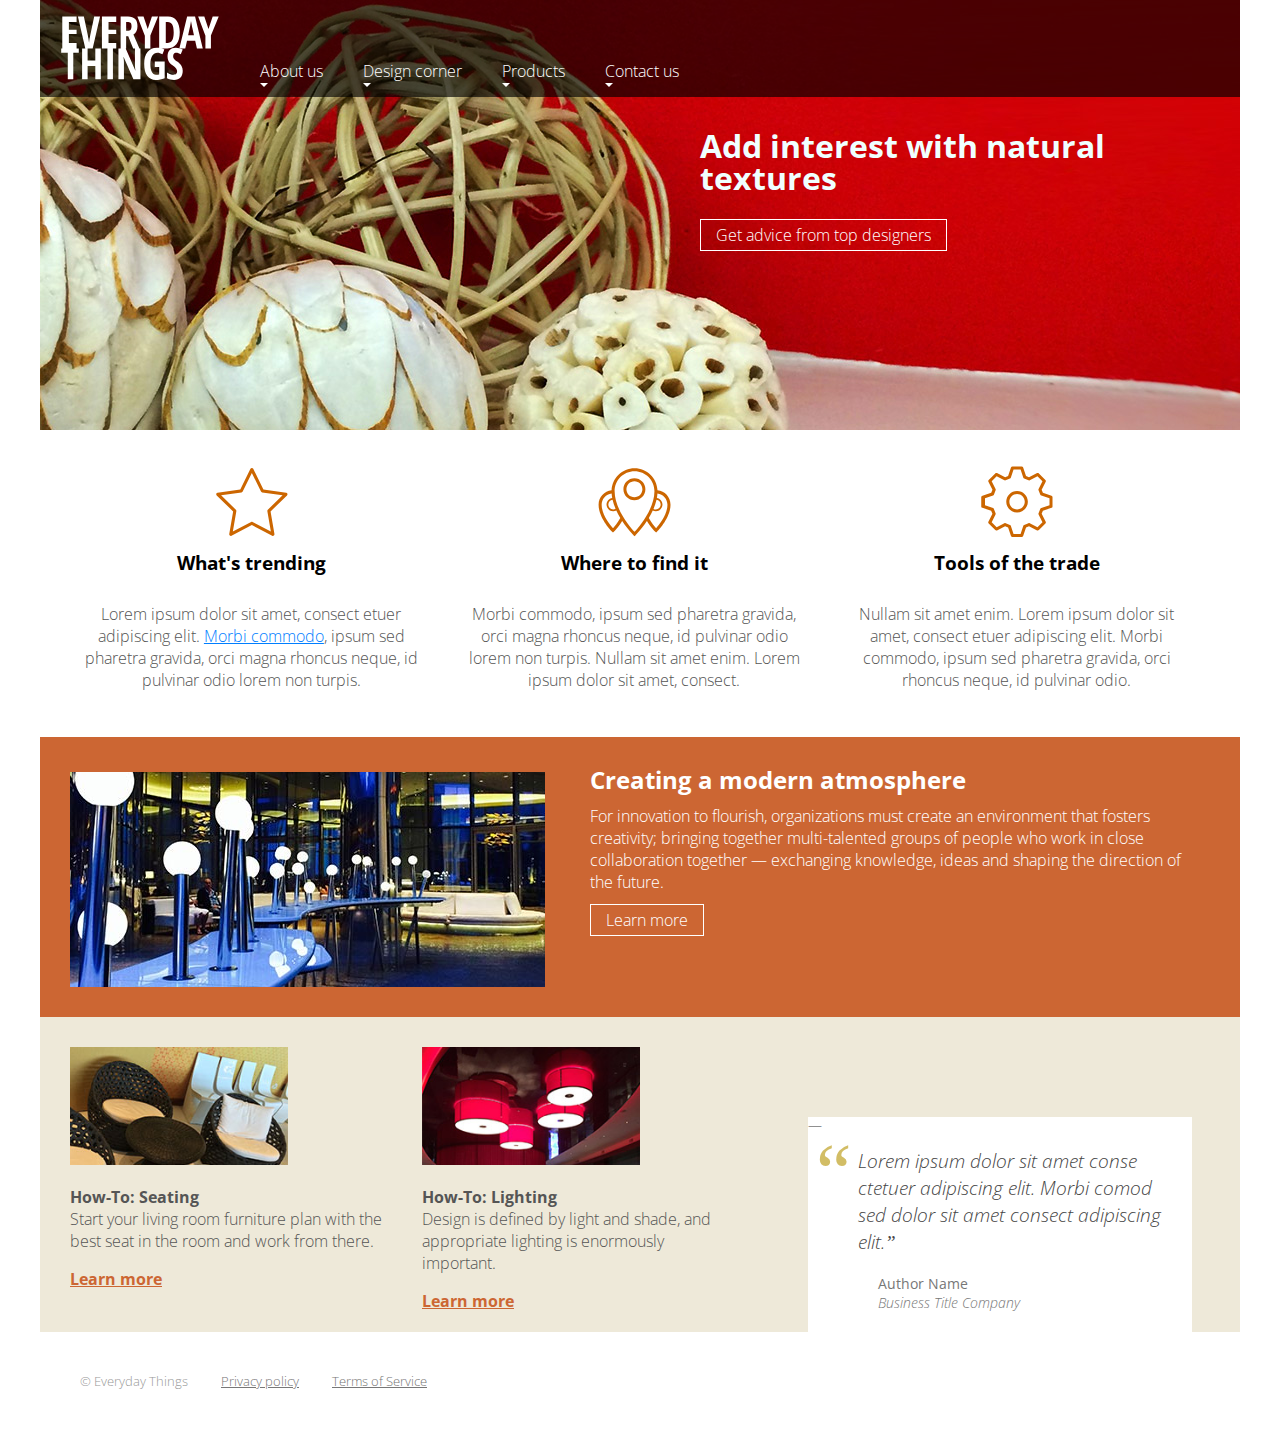
<file: index.html>
<!DOCTYPE HTML>
<html>
	<head>
		<meta http-equiv="Content-Type" content="text/html; charset=UTF-8">
		<meta name="viewport" content="width=device-width, initial-scale=1">
		<title>Creating a Responsive Web Design</title>
        <link rel="stylesheet" type="text/css" media="screen" href="css/screen.css">
        <!--<link rel="stylesheet" type="text/css" media="all" href="css/print.css">-->
        <script type="text/javascript" src="js/jquery-3.1.1.min.js"></script>
        <script type="text/javascript" src="js/design.js"></script>
	</head>
	<body>
        <div id="page">
            <header>
                <a class="logo" title="Everyday Things" href="http://codifydesign.com"><span>Everyday Things</span></a>
                <div class="hero">
                    <h1>Add interest with natural textures</h1>
                    <a class="btn" title="Get advice from top designers" href="#">Get advice <span>from top designers</span></a>
                </div>
            <nav>
                <a class="mobile_menu" title="Menu" href="#"></a>
                <ul>
                    <li>
                        <a title="About us" href="#" aria-haspopup="true">About us</a>
                        <ul>
                            
                                <li>
                                    <a title="Sub link 1" href="#">Sub link 1</a>
                                </li>
                                <li>
                                    <a title="Sub link 2" href="#">Sub link 2</a>
                                </li>
                                
                            
                        </ul>
                    </li>
                    <li>
                        <a title="Design corner" href="#" aria-haspopup="true">Design corner</a>
                        <ul>
                            
                                <li>
                                    <a title="Sub link 1" href="#">Sub link 1</a>
                                </li>
                                <li>
                                    <a title="Sub link 2" href="#">Sub link 2</a>
                                </li>
                                <li>
                                    <a title="Sub link 3" href="#" aria-haspopup="true">Sub link 3</a>
                                    <ul>
                                    <li>
                                        <a title="Sub sub link 1" href="#">Sub sub  link 1</a>
                                    </li>
                                    <li>
                                        <a title="Sub sub link 2" href="#">Sub sub link 2</a>
                                    </li>
                                    </ul>
                                </li>
                        </ul>
                    </li>
                    <li>
                        <a title="Products" href="#" aria-haspopup="true">Products</a>
                        <ul>
                            
                                <li>
                                    <a title="Sub link 1" href="#">Sub link 1</a>
                                </li>
                                <li>
                                    <a title="Sub link 2" href="#">Sub link 2</a>
                                </li>
                            
                        </ul>
                    </li>
                    <li>
                        <a title="Contact us" href="#" aria-haspopup="true">Contact us</a>
                    </li>
                </ul>
            </nav>
            
            </header>
            <section class="main">
                <aside>
                    <div class="content trending">
                        <h3><a href="#">What&apos;s trending</a></h3>
			             <p>Lorem ipsum dolor sit amet, consect etuer adipiscing elit. <a href="http://codifydesign.com">Morbi commodo</a>, ipsum sed pharetra gravida, orci magna rhoncus neque, id pulvinar odio lorem non turpis.</p>
                    </div>
                </aside>
                <aside>
                    <div class="content find-it">
                        <h3><a href="#">Where to find it</a></h3>
			             <p>Morbi commodo, ipsum sed pharetra gravida, orci magna rhoncus neque, id pulvinar odio lorem non turpis. Nullam sit amet enim. Lorem ipsum dolor sit amet, consect.</p>
                    </div>
                </aside>
                <aside>
                    <div class="content tools">
                        <h3><a href="#">Tools of the trade</a></h3>
			             <p>Nullam sit amet enim. Lorem ipsum dolor sit amet, consect etuer adipiscing elit. Morbi commodo, ipsum sed pharetra gravida, orci rhoncus neque, id pulvinar odio.</p>
                    </div>
                </aside> 
            </section>
            <section class="atmosphere">
                <article>
                    <h2>Creating a modern atmosphere</h2>
                
			         <p>For innovation to flourish, organizations must create an environment that fosters creativity; bringing together multi-talented groups of people who work in close collaboration together — exchanging knowledge, ideas and shaping the direction of the future.</p>
                    <a class="btn" title="Creating a modern atmosphere" href="#">Learn more</a>
                </article>
            </section>
            <section class="how-to">
                <aside>
                    <div class="content">
                        <img alt="Choosing the proper seating" src="images/photo_seating.jpg">
                        <h4>How-To: Seating</h4>
			             <p>Start your living room furniture plan with the best seat in the room and work from there.</p>
			             <a title="Learn how to choose the proper seating." href="http://codifydesign.com">Learn more</a>
                    </div>
                </aside>
                <aside>
                    <div class="content">
                        <img alt="Choosing the proper seating" src="images/photo_lighting.jpg">
                        <h4>How-To: Lighting</h4>
			             <p>Design is defined by light and shade, and appropriate lighting is enormously important.</p>
			             <a title="Learn how to choose the proper lighting." href="http://codifydesign.com">Learn more</a>
                                                                
                    </div>
                </aside>
                <blockquote>
                    <p class="quote">Lorem ipsum dolor sit amet conse ctetuer adipiscing elit. Morbi comod sed dolor sit amet consect adipiscing elit.</p>
                    <p class="credit"><strong>Author Name</strong> <br><i>Business Title Company</i><br></p>
                </blockquote>
            </section>
            <footer>
                &copy; Everyday Things
                <div class="content">
                    <a title="Privacy Policy" href="#">Privacy policy</a>
                    <a title="Terms of Service" href="#">Terms of Service</a>
                </div>
            </footer>
        </div>
        
		


	</body>
</html>
</file>
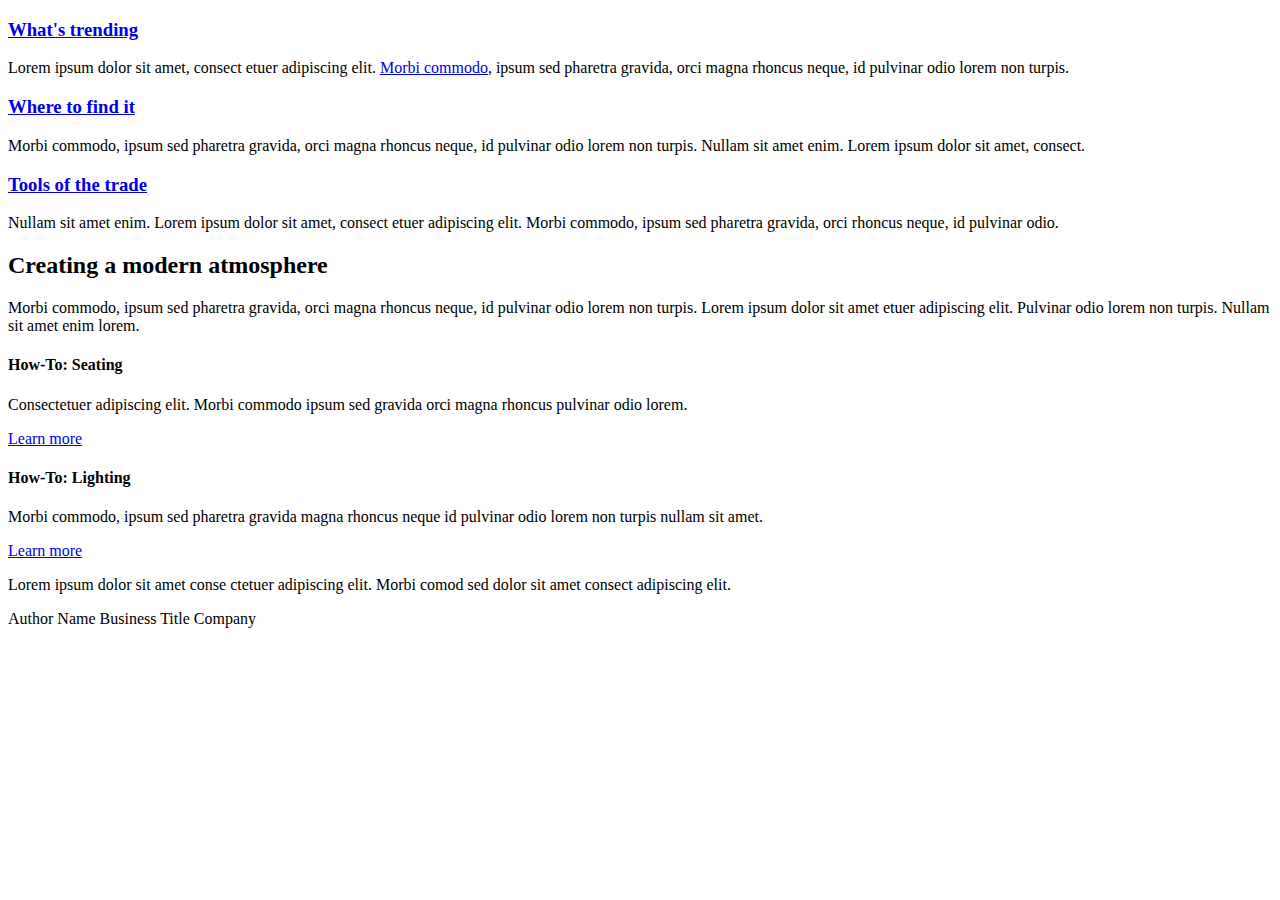
<file: snippets/section_content.html>
<!DOCTYPE HTML>
<html>
	<!--  Snippets File                                                  -->
	<!--  this file is not meant to be opened directly in a web browser  -->
	<head>
		<meta http-equiv="Content-Type" content="text/html; charset=UTF-8">
		<meta name="viewport" content="width=device-width, initial-scale=1">
		<title>Creating a Responsive Web Design - Snippets</title>
	</head>
	<body>
		
		
		
		
		
		<!-- Section - Main.............................................................................. -->
		
			<!-- First Aside -->
			<h3><a href="#">What&apos;s trending</a></h3>
			<p>Lorem ipsum dolor sit amet, consect etuer adipiscing elit. <a href="http://codifydesign.com">Morbi commodo</a>, ipsum sed pharetra gravida, orci magna rhoncus neque, id pulvinar odio lorem non turpis.</p>
			
			<!-- Second Aside -->
			<h3><a href="#">Where to find it</a></h3>
			<p>Morbi commodo, ipsum sed pharetra gravida, orci magna rhoncus neque, id pulvinar odio lorem non turpis. Nullam sit amet enim. Lorem ipsum dolor sit amet, consect.</p>
			
			<!-- Third Aside -->
			<h3><a href="#">Tools of the trade</a></h3>
			<p>Nullam sit amet enim. Lorem ipsum dolor sit amet, consect etuer adipiscing elit. Morbi commodo, ipsum sed pharetra gravida, orci rhoncus neque, id pulvinar odio.</p>
		
			
			
			
			
		
		
		
		
		
		<!-- Section - Atmosphere.............................................................................. -->
		
			<h2>Creating a modern atmosphere</h2>
			<p>Morbi commodo, ipsum sed pharetra gravida, orci magna rhoncus neque, id pulvinar odio lorem non turpis. Lorem ipsum dolor sit amet etuer adipiscing elit.  Pulvinar odio lorem non turpis. Nullam sit amet enim lorem.</p>
		
		
		
		
		
		
		
		
		
		
		<!-- Section - How To.............................................................................. -->


			<!-- First Aside -->
			<h4>How-To: Seating</h4>
			<p>Consectetuer adipiscing elit. Morbi commodo ipsum sed gravida orci magna rhoncus pulvinar odio lorem.</p>
			<a title="Learn how to choose the proper seating." href="http://codifydesign.com">Learn more</a>
			
			<!-- Second Aside -->
			<h4>How-To: Lighting</h4>
			<p>Morbi commodo, ipsum sed pharetra gravida magna rhoncus neque id pulvinar odio lorem non turpis nullam sit amet.</p>
			<a title="Learn how to choose the proper lighting." href="http://codifydesign.com">Learn more</a>
		
			<!-- Blockquotee -->
			<p class="quote">Lorem ipsum dolor sit amet conse ctetuer adipiscing elit. Morbi comod sed dolor sit amet consect adipiscing elit.</p>
			<p class="credit">Author Name Business Title Company</p>
		
		
		
		
		
		
		
		
		
		
		<!-- Section - How To (for Print).............................................................................. --><style>
		
		
			section.how-to blockquote {
				width: 30%;
				float: left;
				margin-left: 30px;
				position: relative;
			}
			
			section.how-to blockquote::before {
				content:'\201c';
				color: #ccc;
				font-size: 5em;
				font-family: serif;
				display: inline-block;
				position: absolute;
				top: -20px;
				left: -45px;
			}
			
			section.how-to blockquote p.quote {
				font-style: italic;
				font-size: 1.4em;
				color: #888;
			}
			
			section.how-to blockquote p.quote::after {
				content:'\201d'; font-family: serif;
			}
			
			section.how-to blockquote p.credit {
				padding-left: 20px; position: relative;
			}
			
			section.how-to blockquote p.credit::before {
				content:'\2014';
				position: absolute;
				left: 0px; top: -1px;
			}



		</style>

		
		
		
		
		
	</body>
</html>
</file>
<file: css/screen.css>
/* CSS Document for Screens */
@import url('https://fonts.googleapis.com/css?family=Open+Sans:300,300i,700,700i');
body {font-family: 'Open Sans', sans-serif; font-size: 16px;font-weight: 300; color: #555;margin: 0;padding: 0;}
#page{max-width: 1200px;margin: 0 auto;position:  relative;}

/* Text */
h1{margin: 0 0 1em 0;font: 2.8m;font-weight: 700;}
h2{margin: 0 0 .5em 0;font: 1.6m;font-weight: 700;line-height: 1.1em}
h3{margin: 0 0 .5em 0;font: 1.3m;font-weight: 700;}
h3{margin: 0 0 1.5em 0;font: 1m;font-weight: 700;}

p{margin: 0 0 1em 0;}

a {color: #007eff;}
a:visited{color: #65b1ff;}
a.btn{font-size: 1em;text-decoration: none;color: #fff;border: 1px solid #fff;padding: 4px 15px;transition: background-color .5s;}
a.btn:hover{background-color: rgba(0,0,0,.3);}


/* Header */
header{height: 430px;background: #cf0004 url(../images/banner_1200.jpg) no-repeat center bottom;position: relative;}
header a.logo{
    z-index: 1;
    position: absolute;
    display: block;
    width: 160px; 
    height: 66px;
    background: url(../images/logo.svg) no-repeat 0 0;
    background-size: contain;
    top: 15px; left: 20px;
}
header a.logo span{display: none}

header div.hero{position: absolute;width: 42%; top: 130px; left: 55%;}
header div.hero h1{line-height: 1em;margin: 0 0 30px 0;color: azure;}

/* Section All */
section{padding: 0 30px;}
section::after {content: '';display: block;clear: both;}


/*Section main */
section.main{margin: 20px;margin-bottom: 30px;padding: 0;}
section.main aside{width: 33%;float: left;text-align: center;}
section.main .content{margin: 15px;background: no-repeat center top; background-size: 75px 75px;padding-top: 85px;}
section.main aside h3 a{color: black; text-decoration: none;}
section.main aside h3 a:hover{text-decoration: underline; }
section.main aside .content.trending{background-image: url(../images/icon_star.svg);}
section.main aside .content.find-it{background-image: url(../images/icon_marker.svg);}
section.main aside .content.tools{background-image: url(../images/icon_gear.svg);}

/* section atmosphere */

section.atmosphere{background-color: #cc6633;padding-top: 30px;padding-bottom: 30px;color: #fff;}
section.atmosphere article{padding: 0px 20px 0px 520px;background: url(../images/photo_lounge.jpg) no-repeat 0 5px; min-height: 220px;}

/*Section How to */

section.how-to{background-color: #eee9d9; position: relative;}
section.how-to aside{width: 30%;float:left;margin-right: 10px;}
section.how-to aside .content{ padding: 30px 30px 20px 0;}
section.how-to aside .content img{display: block;margin-bottom: 15px;width:70%; }
section.how-to aside .content h4{margin-bottom: 0;}
section.how-to aside .content p4{margin-bottom: 0.5em;}
section.how-to aside .content a{display: inline-block;color: #cc6633;font-weight: 700;}

section.how-to blockquote{
    margin: 0;width: 32%;
    color: #444;
    background-color: #fff;
    position: absolute;bottom: 0;right: 4%;
}
section.how-to blockquote p{margin: 30px 30px 20px 50px;}
section.how-to blockquote p.quote{font-style: italic;font-size: 1.2em;}
section.how-to blockquote p.credit{
    color:#777;
    font-size: .9em;margin-top: 0;padding-left: 20px;line-height: 1.3em;
}
section.how-to blockquote::before {
    content: '\201c';color: #d2bd65;
    position: absolute;top: 10px;left: 8px;
    font-size: 5em;
    font-family: serif;
}
section.how-to blockquote p.quote::after{content: '\201d';font-family: serif;}
section.how-to blockquote p.credit::before{content: '\2014';position: absolute;top: -1px;left: 0;}

/*Navigation*/
nav{
    background-color: rgba(0,0,0,.65);
    position: relative;
    
    padding: 50px 0 0 0;
    
}
nav::after{content: '';display: block;clear: both;}

nav a.mobile_menu{
    width: 32px;height: 32px;
    background: url(../images/icon_menu.svg) no-repeat 0 0;
    background-size: contain;
    position: absolute;
    top: 22px;left:50%;margin-left: -16px;
    display: none;
}

nav ul{list-style: none;margin: 0;padding: 0px;}

nav ul li:hover{background-color: #2b0306;}
nav ul li:hover > ul {display: block;}

nav ul li a{
    display: inline-block;
    color: #fff;
    padding: 10px 20px;
    text-decoration: none;
    width: 125px;
    position: relative;
}
nav ul li a:visited{color: #fff;}
nav ul li a:hover{background-color: #6d0911;}


nav ul ul{position: absolute;top: 100%;background-color: #2b0306;display: none;}
nav ul ul li{position: relative;}
nav ul ul ul{left: 100%;top: 0px;}



/*top-level*/

nav > ul{padding-left: 200px;}
nav > ul >li{float: left;}
nav > ul > li > a{width: auto;padding: 10px 20px 15px 20px;}



nav a[aria-haspopup="true"]::after{
    content: '';
    display: block;
    width: 0px;height: 0px;
    position: absolute;
    top: 16px;right: 16px;
    border-top:4px solid transparent;
    border-bottom: 4px solid transparent;
    border-left: 4px solid #fff;
    
}
nav > ul > li > a[aria-haspopup="true"]::after{
    border-left: 4px solid transparent;
    border-right: 4px solid transparent;
    border-top: 4px solid #fff;
    left: 20px;right: auto;
    bottom: 6px;top:auto;
}







/* Footer */
footer{font-size: .8em;margin: 40px;color: #999;}
footer .content{display: inline;}
footer a{margin-left: 30px;color: #777;}
footer a:visited{color: #777;}
footer a:hover{color: #000;}





/*Media Queries*/
@media screen and (max-width: 1000px){
    h1{font-size: 2.4em;}
    /*Header*/
    header div.hero{left:56%;}
    header div.hero h1{margin-bottom: 20px;}
    /*Section-atmosphere*/
    section.atmosphere article{padding-left: 400px;background-size: 375px auto;}
}
@media screen and (max-width: 825px){
    h1{font-size: 2.2em;}
    /*Header*/
    header {height: 300px;background-image: url(../images/banner_825.jpg);}
    header div.hero{top: 120px; left:48%;}
    /*Section-atmosphere*/
    section.atmosphere article{padding-left: 325px;background-size: 300px auto;}
    /*Section-How to*/
    section.how-to blockquote p.quote{font-size: 1.1em;line-height: 1.2em;}
    section.how-to blockquote p.credit{font-size: 0.8em;}
    
}
@media screen and (max-width: 760px){
    h1{font-size: 1.8em;}
    h2{font-size: 1.4em;}
    h3{font-size: 1.1em;}
    a.btn{font-size: 1em;}
    /*Header*/
    header a.logo{width: 145px;height: 60px;}
    header div.hero{top: 140px;left: 48%;}
    /*Section main*/
    section.main{margin-top:10px;margin-bottom: 10px; }
    section.main aside div.content{background-size:55px 55px;padding-top: 60px; }
    /*Section-How to*/
    section.how-to aside div.content img{width: 85%;}
    /*Nav*/
    nav {padding-top: 80px;}
    nav > ul {padding-left: 10px;}
    
}
@media screen and (max-width: 625px){
    h1{font-size: 1em;}
    h3{margin-bottom: 0px;}
    a.btn{font-size: .9em;}
    /*Header*/
    header{height: auto;min-height: 160px; background-image: url(../images/banner_625.jpg);background-position: left top;}
    header a.logo{
        width: 125px;height: 52px;
        left: 10px;top: 10px;
    }
    header div.hero{width: 300px;top: 80px;left: 180px;}
    header div.hero h1{margin-bottom: 10px;}
    /*Section main*/
    section.main aside {width: 100%;float: none;text-align: left;}
    section.main aside div.content{
        margin: 8px 20px 8px 0px;
        padding: 5px 0px 10px 85px ;
        background-size: 50px 50px;
        background-position: 20px 5px;
    }
    /*Section atmosphere*/
    section.atmosphere article{padding: 160px 20px 0px 0px;background-size: 300px;min-height: initial;}
    /*Section How-to*/
    section.how-to aside{width: 100%;float: none;margin: 0;position: relative;}
    section.how-to aside div.content{padding: 20px 20px 20px 150px;}
    section.how-to aside div.content p{font-size: .9em;}
    section.how-to aside div.content img{
        display: inline-block;
        width: 125px;
        position: absolute;
        top: 30px;left: 0px;
    }
    section.how-to blockquote{
        margin: 0 20px 0 40px;
        width: 90%;
        padding: 1px 0px 20px 0px;
        position: relative;
    }
    section.how-to blockquote p.credit{
        margin-bottom: 0;
    }
    
    
    /*Nav*/
    nav{padding: 50px 15px 20px 15px;background-color: #4b0a0c;
    height: 0px;overflow: hidden;}
    nav a.mobile_menu{display: block;}
    nav ul,
    nav ul ul,
    nav ul ul ul{display: block;position: static;}
    
    nav > ul{padding: 0px;}
    nav > ul > li{float: none;margin-top: 25px;}
    
    nav ul li:hover {background: none;}
    
    nav ul li a{
        width: auto;
        display: block;
        margin: 8px 10px;
        padding: 6px 15px 6px 2px;
        border-bottom: 1px solid rgba(255,255,255,.25);
    }
    nav ul li a:hover {background-color:rgba(255,255,255,.2); }
    
    nav ul ul {background: none;}
    
    nav ul ul li a{margin-left: 30px;}
    nav ul ul ul li a{margin-left: 60px;}
    
    nav a[aria-haspopup="true"]::after{display: none;}
    
    /*Footer*/
    footer div.content{display: block;margin-top: 15px;}
    
    footer div.content a{margin:0 20px 0 0; }
    
    
}

@media screen and (max-width: 425px){
    /*Header*/
    header{
        min-height: 125px;
        background-image: url(../images/banner_425.jpg);
        background-position: left bottom;
        
    }
    
    header a.logo{
        height: 26px;width: 126px; 
        background-image: url(../images/logo_small.svg);
        top: 15px;
    }
    header div.hero{width: 100%;left: 0px;top: 58px;text-align: center;}
    header div.hero h1{font-size: 1em;margin-bottom: 10px; }
    
    header div.hero a.btn{padding: 2px 30px;font-size: .8em;}
    
    header div.hero a.btn span{display: none;}
    
    /*Section how-to*/
    section.how-to aside div.content{padding: 140px 20px 20px 0px;}
    section.how-to aside div.content img{width: auto;height: 100px;}
    section.how-to blockquote {margin: 10px 40px 0 20px;}
    /*Nav*/
    
    nav{padding-top: 30px;    }
    nav a.mobile_menu{left: auto;right: 40px;top: 8px;margin-left: 0px;}
    
    /*Footer*/
    
    footer::after{content: '';display: block;clear: both;}
    
    footer div.content a{
        display: inline-block;
        margin: 0 0 10px 0;
        float: left;
        clear: both;
    }
    
}
</file>
<file: css/print.css>
/* CSS Document for Print */

@import url(http://fonts.googleapis.com/css?family=Open+Sans:300italic,700italic,700,300);

@page{margin: .5cm;}
body{
    color: #000;
    font-family: Georgia, "Times New Roman", Times, serif;font-size: 12pt;
    font-weight: normal;margin: 0;padding: 0;
}

h1,h2,h3,h4{margin:0px;font-family: "Open Sans", sans-serif;}
h1{font-size: 1.4em;}
h2{font-size: 1.3em;}
h3{font-size: 1.2em;}
h4{font-size: 1.1em;}

p{margin: 0 0 1em 0;font-size: .9em;}

a,a:visited{color: inherit;text-decoration: none;}

a::after,a:visited::after{
    content: ' (' attr(href) ') ';
    font-style: italic;
    word-wrap: break-word;
}

nav{display: none;}

header{position: relative;}

header::after{content:url(../images/banner_1300_print.jpg);width: 90%;}

header a.logo{display: block;width: 145px;height: 60px;position: absolute;top: 20px;left: 20px;}

header a.logo::before{content:url(../images/logo_print.svg);}

header a.logo::after{display: block;position: absolute;top: 20px;left: 175px;}

header a.logo span{display: none;}

header div.hero{width: 33%;position: absolute;top: 110px;left: 20px;}

header div.hero a::after{display: block;}

section{margin-bottom: 50px;}

section :: after{content: '';display: block;clear: both;}

section.main{margin-top: 20px;margin-bottom: 30px;}

section.main aside{width: 33%;float: left;text-align: center;}

section.main aside div.content{margin: 15px;}

section.main aside div.content h3 a::after{display: block;font-family: serif;font-weight: normal;}

section.main aside div.content.trending::before{content:url(../images/icon_star_print.svg);}
section.main aside div.content.find-it::before{content:url(../images/icon_marker_print.svg);}
section.main aside div.content.tools::before{content:url(../images/icon_star_print.svg);}

section.atmosphere{position: relative;margin-bottom: 40px;padding-top: 50px;border-top: 1px solid #ccc;}



section.atmosphere::before {content: url(../images/photo_lounge_print.jpg);}

section.atmosphere article{width: 40%;position: absolute;top: 40px;left: 425px;}

section.how-to{padding-top: 50px;border-top: 1px solid #ccc;}

section.how-to aside{width: 25%;float: left;margin 0 35px 0 0;}

section.how-to div.content img{display: none;}

section.how-to aside:nth-child(1) div.content::before{content:url(../images/photo_seating_print.jpg);}
section.how-to aside:nth-child(2) div.content::before{content:url(../images/photo_lighting_print.jpg);}

section.how-to blockquote {
				width: 30%;
				float: left;
				margin-left: 30px;
				position: relative;
			}
			
			section.how-to blockquote::before {
				content:'\201c';
				color: #ccc;
				font-size: 5em;
				font-family: serif;
				display: inline-block;
				position: absolute;
				top: -20px;
				left: -45px;
			}
			
			section.how-to blockquote p.quote {
				font-style: italic;
				font-size: 1.4em;
				color: #888;
			}
			
			section.how-to blockquote p.quote::after {
				content:'\201d'; font-family: serif;
			}
			
			section.how-to blockquote p.credit {
				padding-left: 20px; position: relative;
			}
			
			section.how-to blockquote p.credit::before {
				content:'\2014';
				position: absolute;
				left: 0px; top: -1px;
			}
</file>
